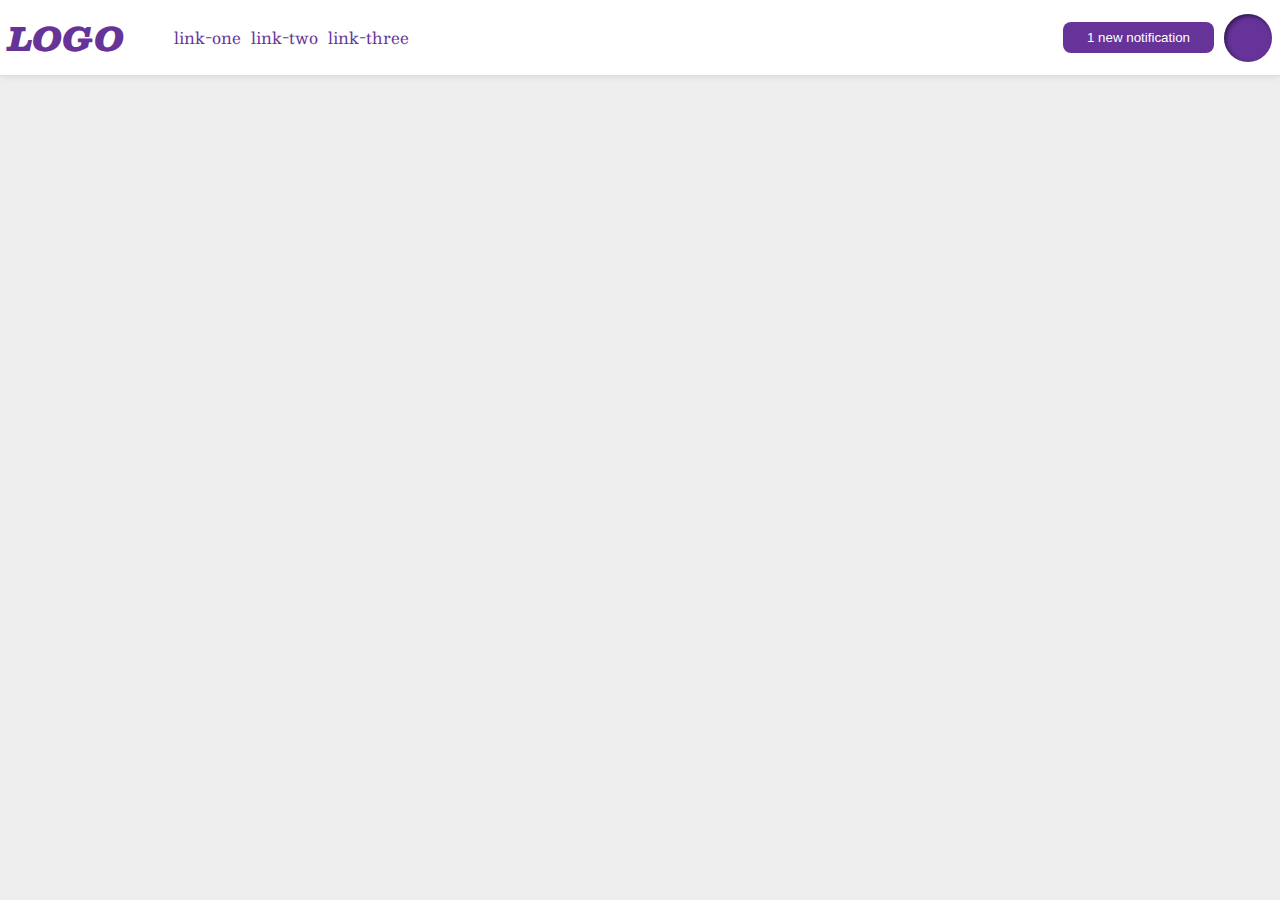
<file: flex/03-flex-header-2/index.html>
<!DOCTYPE html>
<html lang="en">
  <head>
    <meta charset="UTF-8" />
    <meta http-equiv="X-UA-Compatible" content="IE=edge" />
    <meta name="viewport" content="width=device-width, initial-scale=1.0" />
    <title>Flex Header 2</title>
    <link rel="stylesheet" href="style.css" />
  </head>
  <body>
    <div class="header">
      <div class="logo-links-container">
        <div class="logo">LOGO</div>
        <ul class="links">
          <li><a href="google.com">link-one</a></li>
          <li><a href="google.com">link-two</a></li>
          <li><a href="google.com">link-three</a></li>
        </ul>
      </div>
      <div class="notification-container">
        <button class="notifications">1 new notification</button>

        <div class="profile-image"></div>
      </div>
    </div>
  </body>
</html>
</file>
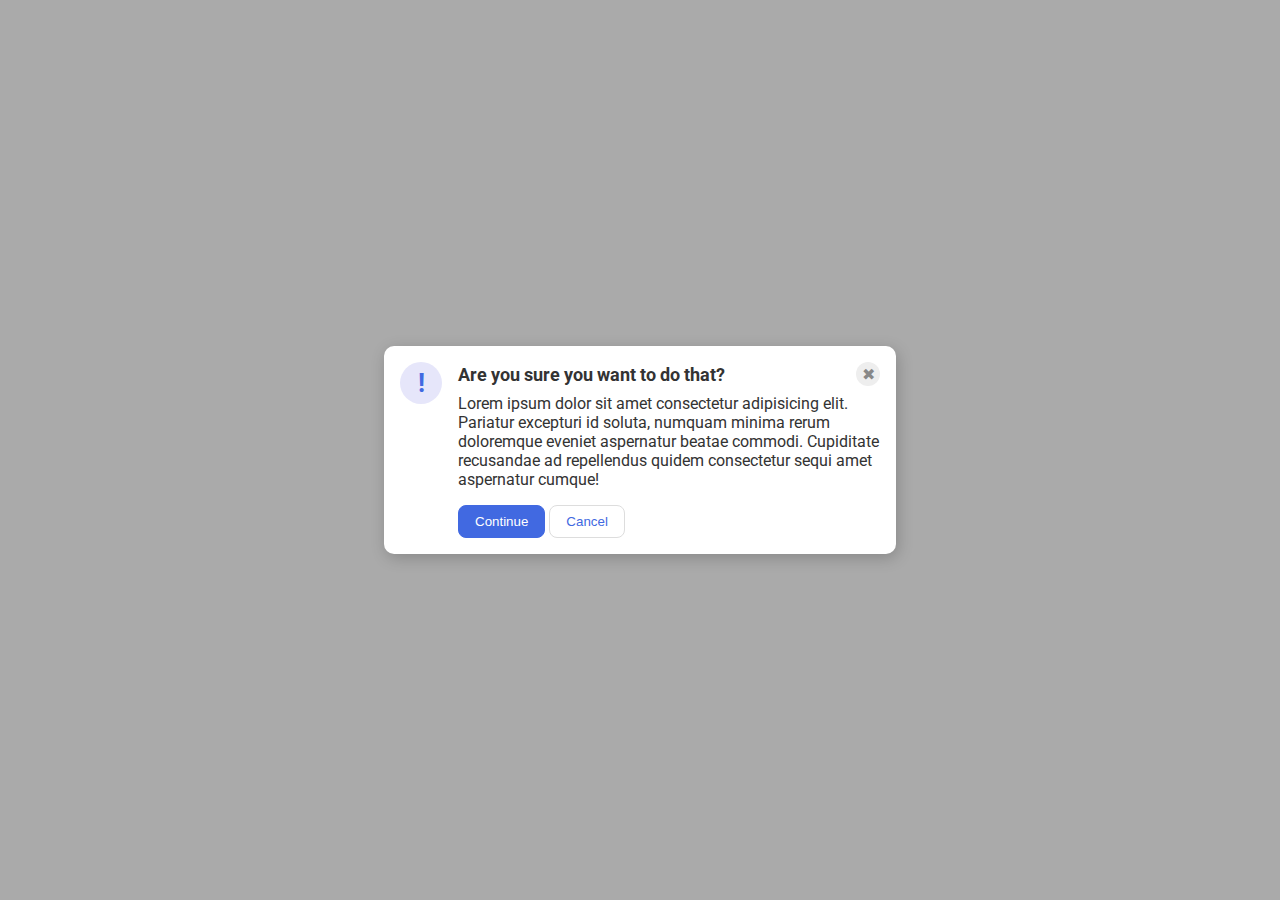
<file: flex/05-flex-modal/index.html>
<!DOCTYPE html>
<html lang="en">
  <head>
    <meta charset="UTF-8" />
    <meta http-equiv="X-UA-Compatible" content="IE=edge" />
    <meta name="viewport" content="width=device-width, initial-scale=1.0" />
    <link rel="stylesheet" href="style.css" />
    <title>Modal</title>
  </head>
  <body>
    <div class="modal">
      <div class="icon">!</div>
      <div class="container">
        <div class="header">
          Are you sure you want to do that?
          <div class="close-button">✖</div>
        </div>
        <div class="text">
          Lorem ipsum dolor sit amet consectetur adipisicing elit. Pariatur
          excepturi id soluta, numquam minima rerum doloremque eveniet
          aspernatur beatae commodi. Cupiditate recusandae ad repellendus quidem
          consectetur sequi amet aspernatur cumque!
        </div>
        <button class="continue">Continue</button>
        <button class="cancel">Cancel</button>
      </div>
    </div>
  </body>
</html>
</file>
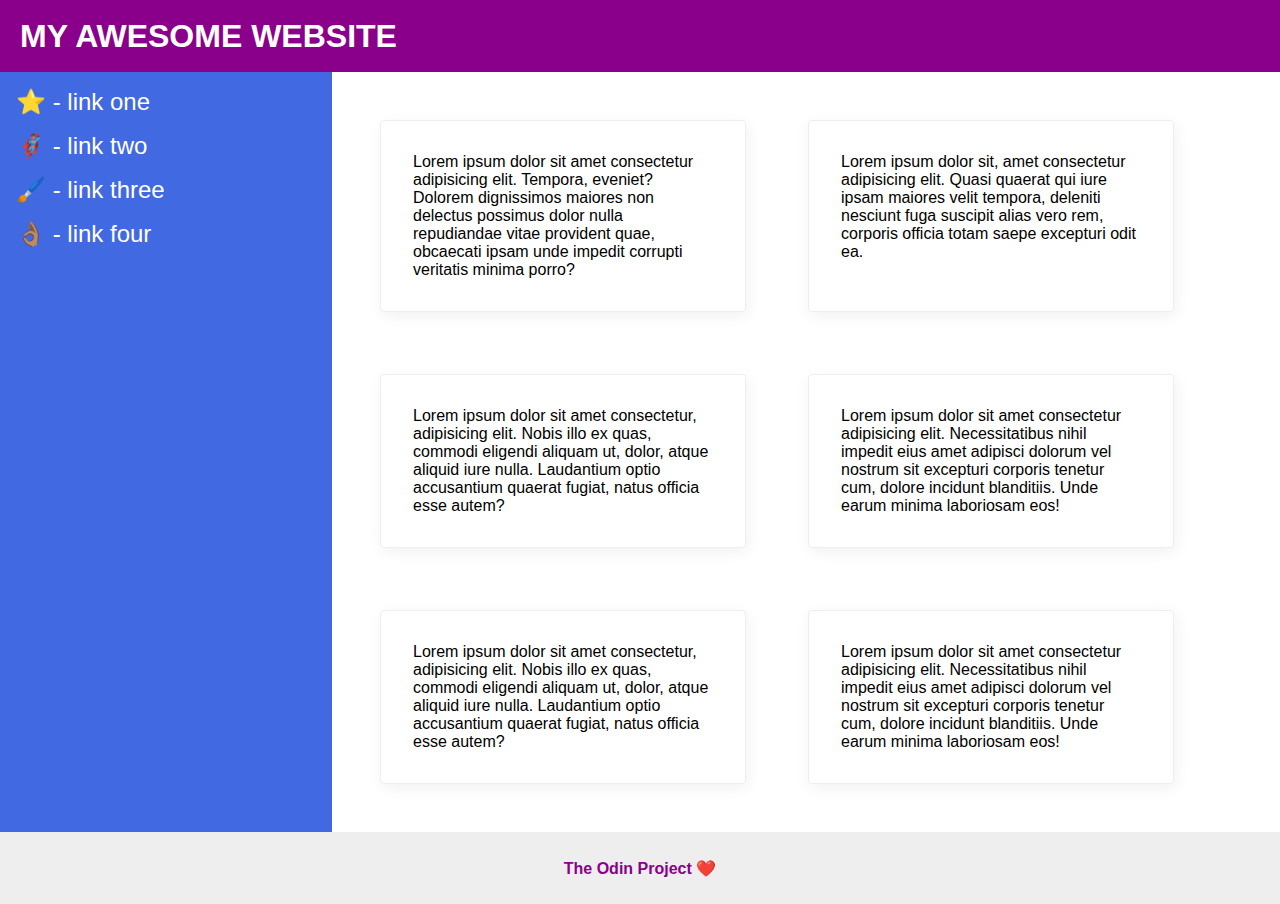
<file: flex/07-flex-layout-2/index.html>
<!DOCTYPE html>
<html lang="en">
  <head>
    <meta charset="UTF-8" />
    <meta http-equiv="X-UA-Compatible" content="IE=edge" />
    <meta name="viewport" content="width=device-width, initial-scale=1.0" />
    <title>The Holy Grail</title>
    <link rel="stylesheet" href="style.css" />
  </head>
  <body>
    <div class="header">MY AWESOME WEBSITE</div>
    <div class="container">
      <div class="sidebar">
        <ul>
          <li><a href="#">⭐ - link one</a></li>
          <li><a href="#">🦸🏽‍♂️ - link two</a></li>
          <li><a href="#">🖌️ - link three</a></li>
          <li><a href="#">👌🏽 - link four</a></li>
        </ul>
      </div>
      <div class="card-container">
        <div class="card">
          Lorem ipsum dolor sit amet consectetur adipisicing elit. Tempora,
          eveniet? Dolorem dignissimos maiores non delectus possimus dolor nulla
          repudiandae vitae provident quae, obcaecati ipsam unde impedit
          corrupti veritatis minima porro?
        </div>
        <div class="card">
          Lorem ipsum dolor sit, amet consectetur adipisicing elit. Quasi
          quaerat qui iure ipsam maiores velit tempora, deleniti nesciunt fuga
          suscipit alias vero rem, corporis officia totam saepe excepturi odit
          ea.
        </div>
        <div class="card">
          Lorem ipsum dolor sit amet consectetur, adipisicing elit. Nobis illo
          ex quas, commodi eligendi aliquam ut, dolor, atque aliquid iure nulla.
          Laudantium optio accusantium quaerat fugiat, natus officia esse autem?
        </div>
        <div class="card">
          Lorem ipsum dolor sit amet consectetur adipisicing elit.
          Necessitatibus nihil impedit eius amet adipisci dolorum vel nostrum
          sit excepturi corporis tenetur cum, dolore incidunt blanditiis. Unde
          earum minima laboriosam eos!
        </div>
        <div class="card">
          Lorem ipsum dolor sit amet consectetur, adipisicing elit. Nobis illo
          ex quas, commodi eligendi aliquam ut, dolor, atque aliquid iure nulla.
          Laudantium optio accusantium quaerat fugiat, natus officia esse autem?
        </div>
        <div class="card">
          Lorem ipsum dolor sit amet consectetur adipisicing elit.
          Necessitatibus nihil impedit eius amet adipisci dolorum vel nostrum
          sit excepturi corporis tenetur cum, dolore incidunt blanditiis. Unde
          earum minima laboriosam eos!
        </div>
      </div>
    </div>
    <div class="footer">The Odin Project ❤️</div>
  </body>
</html>
</file>
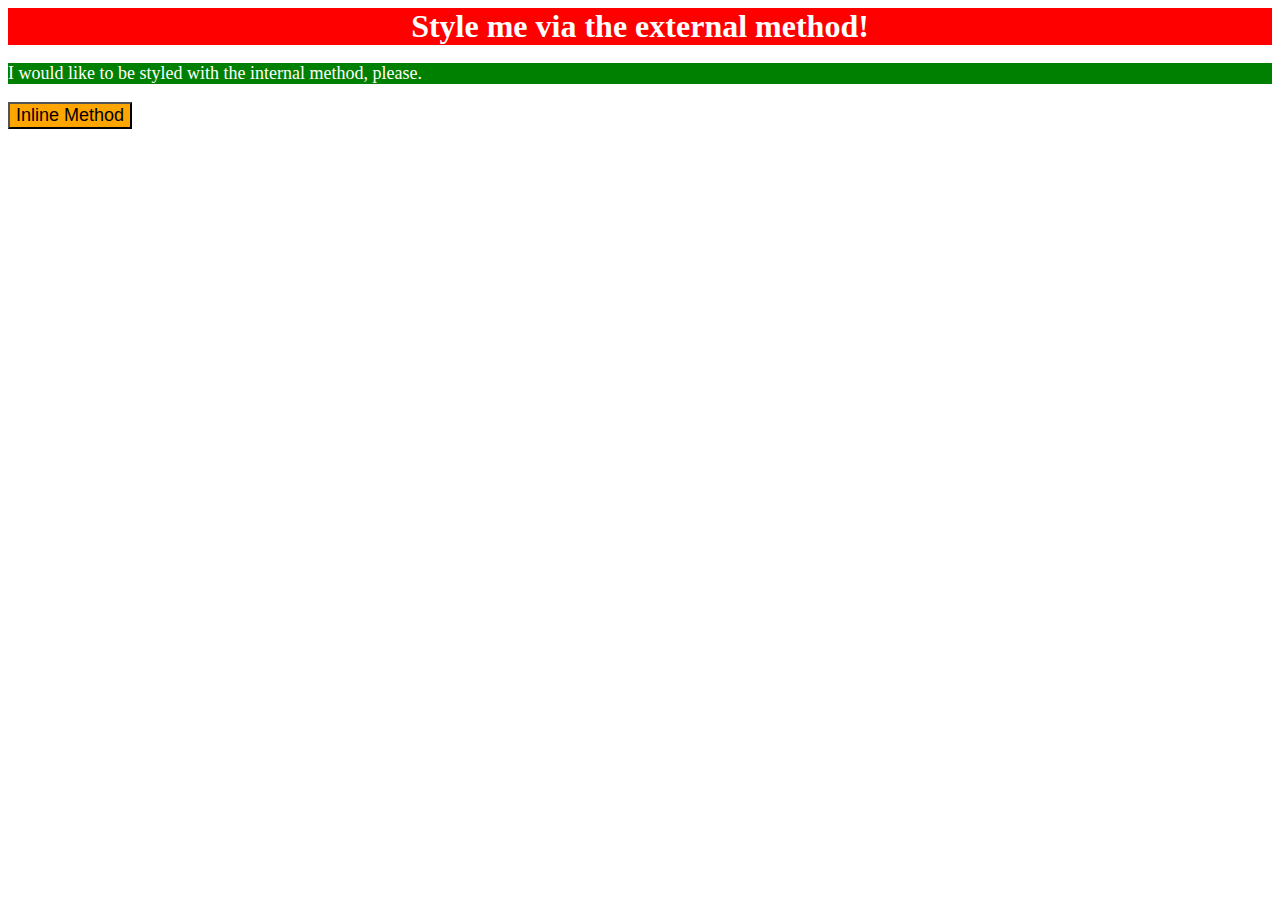
<file: foundations/01-css-methods/index.html>
<!DOCTYPE html>
<html lang="en">
  <head>
    <meta charset="UTF-8" />
    <meta http-equiv="X-UA-Compatible" content="IE=edge" />
    <meta name="viewport" content="width=device-width, initial-scale=1.0" />
    <link rel="stylesheet" href="/foundations/01-css-methods/styles.css" />
    <title>Methods for Adding CSS</title>
    <style>
      p {
        background-color: green;
        color: white;
        font-size: 18px;
      }
    </style>
  </head>
  <body>
    <div>Style me via the external method!</div>
    <p>I would like to be styled with the internal method, please.</p>
    <button style="background-color: orange; font-size: 18px">
      Inline Method
    </button>
  </body>
</html>
</file>
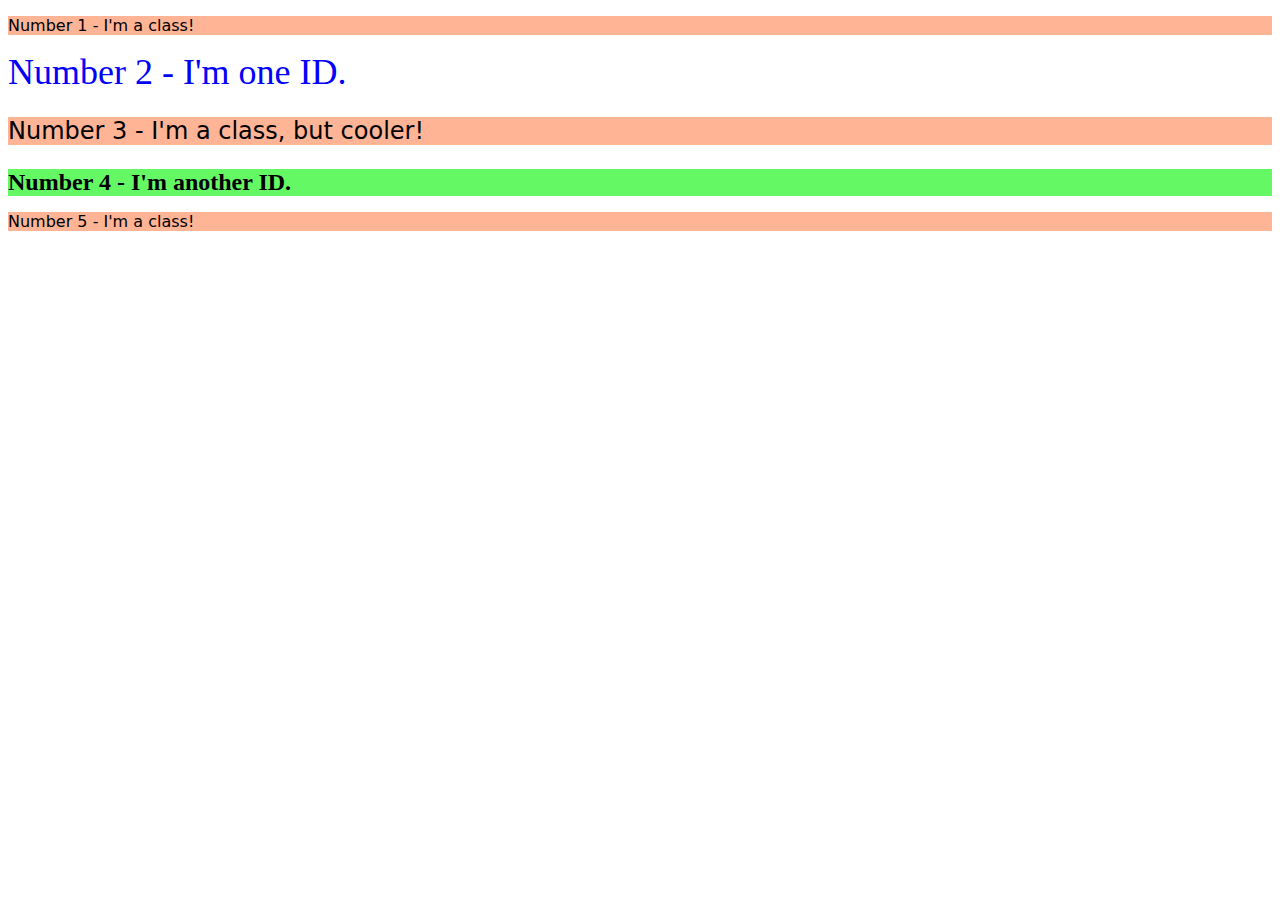
<file: foundations/02-class-id-selectors/index.html>
<!DOCTYPE html>
<html lang="en">
  <head>
    <meta charset="UTF-8" />
    <meta http-equiv="X-UA-Compatible" content="IE=edge" />
    <meta name="viewport" content="width=device-width, initial-scale=1.0" />
    <title>Class and ID Selectors</title>
    <link rel="stylesheet" href="style.css" />
  </head>
  <body>
    <p class="odd">Number 1 - I'm a class!</p>
    <div id="two">Number 2 - I'm one ID.</div>
    <p class="odd oddly-cool">Number 3 - I'm a class, but cooler!</p>
    <div id="four">Number 4 - I'm another ID.</div>
    <p class="odd">Number 5 - I'm a class!</p>
  </body>
</html>
</file>
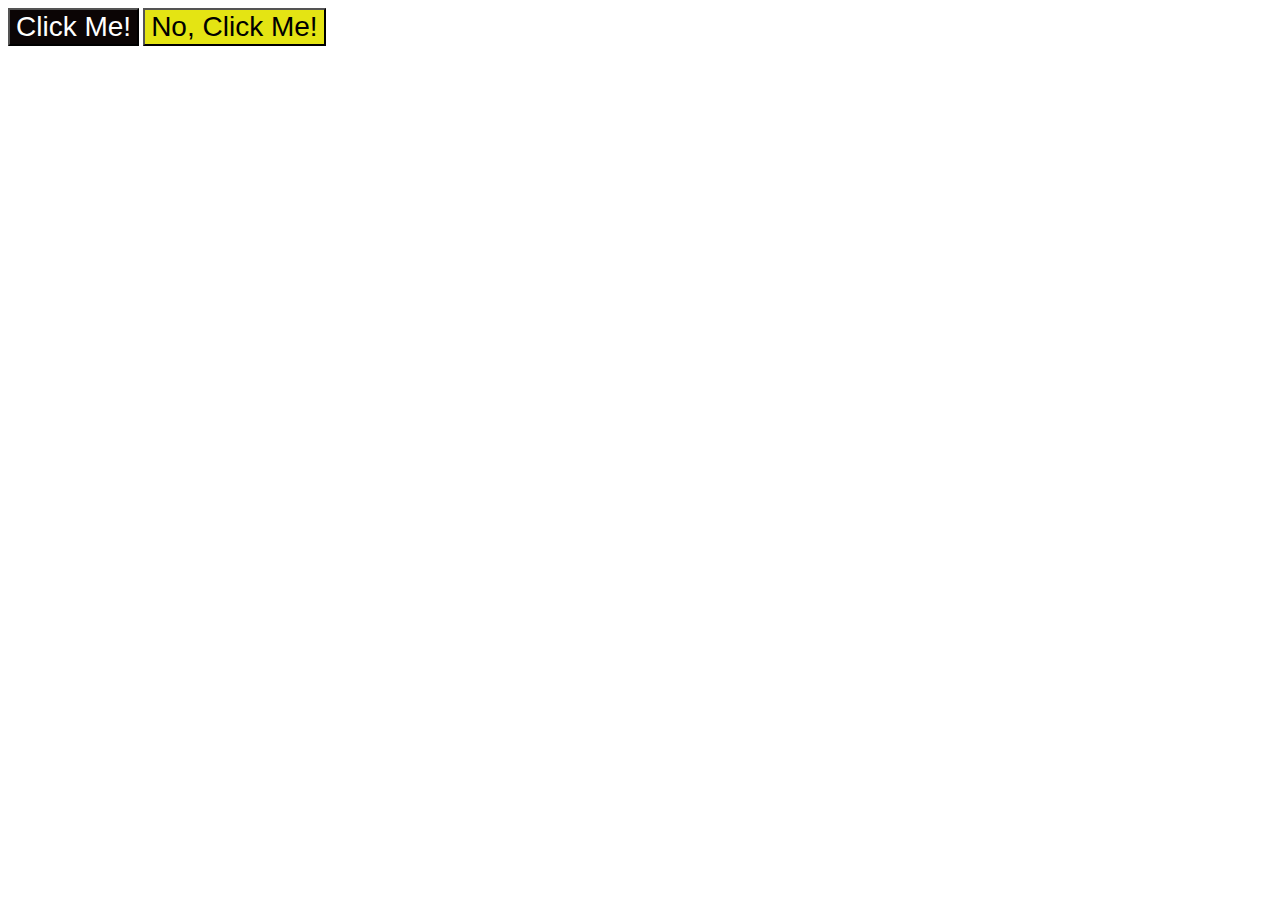
<file: foundations/03-grouping-selectors/index.html>
<!DOCTYPE html>
<html lang="en">
  <head>
    <meta charset="UTF-8" />
    <meta http-equiv="X-UA-Compatible" content="IE=edge" />
    <meta name="viewport" content="width=device-width, initial-scale=1.0" />
    <title>Grouping Selectors</title>
    <link rel="stylesheet" href="style.css" />
  </head>
  <body>
    <button class="btn1">Click Me!</button>
    <button class="btn2">No, Click Me!</button>
  </body>
</html>
</file>
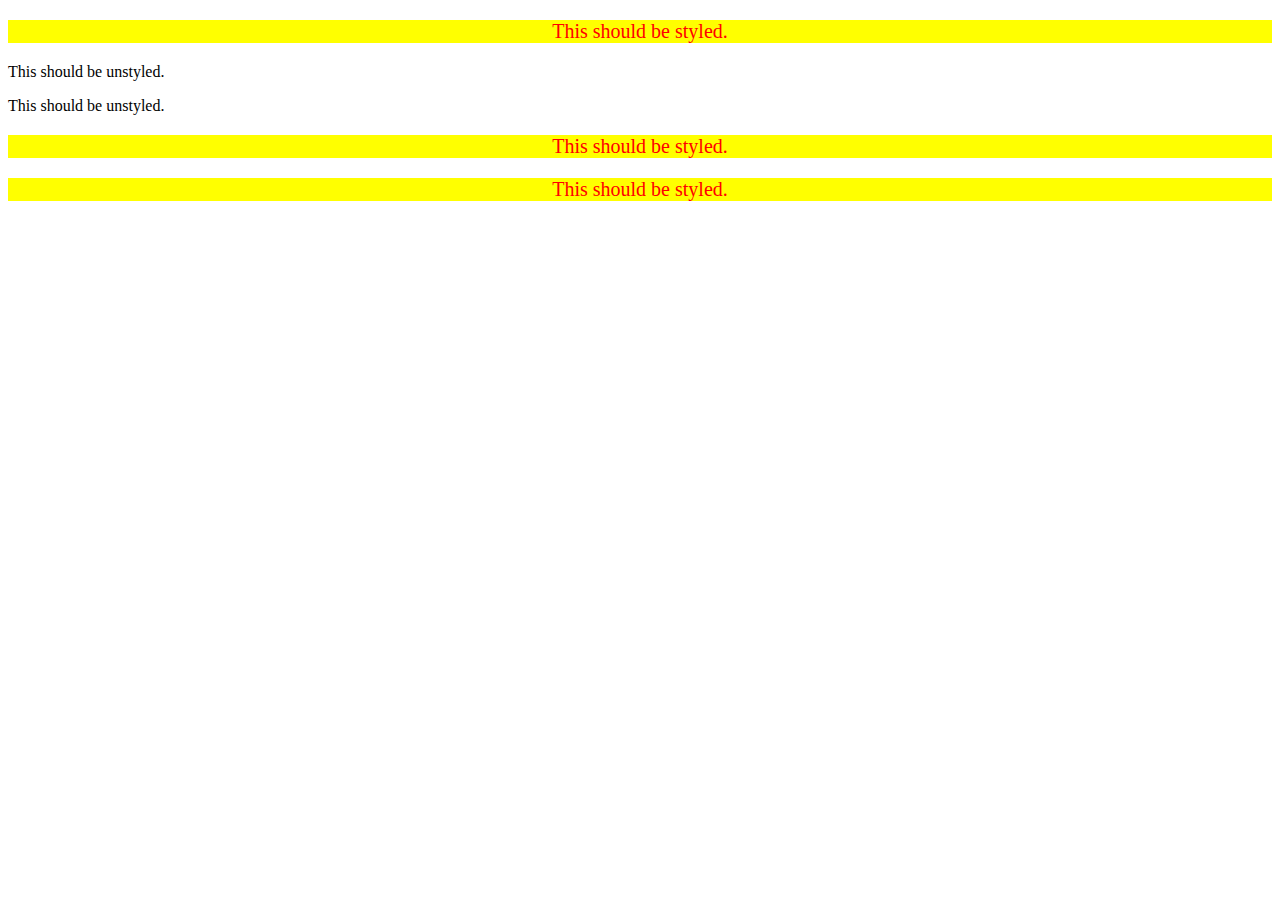
<file: foundations/05-descendant-combinator/index.html>
<!DOCTYPE html>
<html lang="en">
  <head>
    <meta charset="UTF-8" />
    <meta http-equiv="X-UA-Compatible" content="IE=edge" />
    <meta name="viewport" content="width=device-width, initial-scale=1.0" />
    <title>Descendant Combinator</title>
    <link rel="stylesheet" href="style.css" />
  </head>
  <body>
    <div class="container">
      <p class="text">This should be styled.</p>
    </div>
    <p class="text">This should be unstyled.</p>
    <p class="text">This should be unstyled.</p>
    <div class="container">
      <p class="text">This should be styled.</p>
      <p class="text">This should be styled.</p>
    </div>
  </body>
</html>
</file>
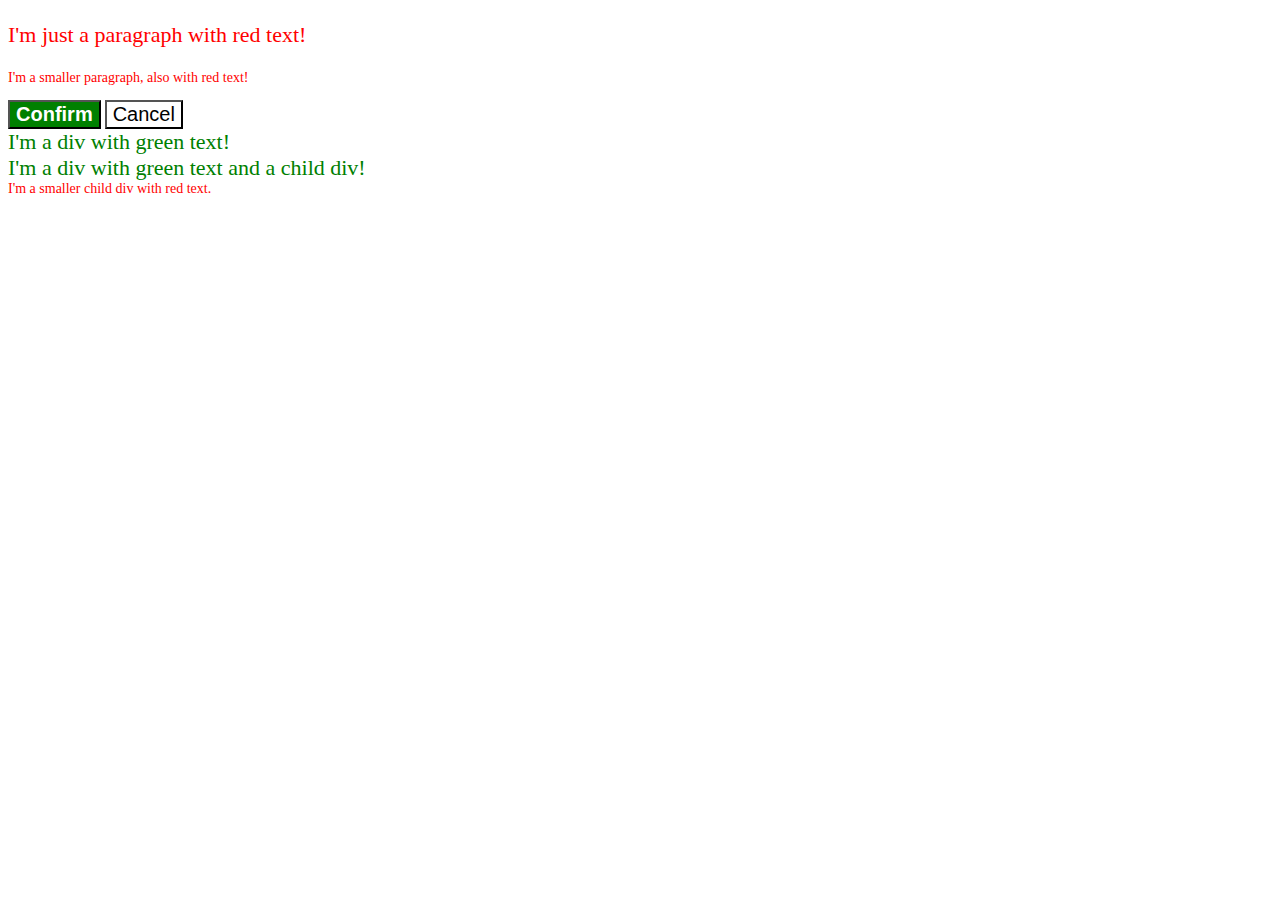
<file: foundations/06-cascade-fix/index.html>
<!DOCTYPE html>
<html lang="en">
  <head>
    <meta charset="UTF-8" />
    <meta http-equiv="X-UA-Compatible" content="IE=edge" />
    <meta name="viewport" content="width=device-width, initial-scale=1.0" />
    <title>Fix the Cascade</title>
    <link rel="stylesheet" href="style.css" />
  </head>
  <body>
    <p class="para">I'm just a paragraph with red text!</p>
    <p class="para small-para">I'm a smaller paragraph, also with red text!</p>

    <button id="confirm-button" class="button confirm">Confirm</button>
    <button id="cancel-button" class="button cancel">Cancel</button>

    <div class="text">I'm a div with green text!</div>
    <div class="text">
      I'm a div with green text and a child div!
      <div class="text child">I'm a smaller child div with red text.</div>
    </div>
  </body>
</html>
</file>
<file: flex/03-flex-header-2/style.css>
/* this is some magical font-importing.  
you'll learn about it later. */
@import url('https://fonts.googleapis.com/css2?family=Besley:ital,wght@0,400;1,900&display=swap');

body {
  margin: 0;
  background: #eee;
  font-family: Besley, serif;
}

.header {
  display: flex;
  justify-content: space-between;
  background: white;
  border-bottom: 1px solid #ddd;
  box-shadow: 0 0 8px rgba(0,0,0,.1);
  padding: 8px;
}

.profile-image {
  background: rebeccapurple;
  box-shadow: inset 2px 2px 4px rgba(0,0,0,.5);
  border-radius: 50%;
  width: 48px;
  height:  48px;
}

.logo {
  color: rebeccapurple;
  font-size: 32px;
  font-weight: 900;
  font-style: italic;
  display: flex;
  align-items: flex-start;
}

.logo-links-container, .notification-container {
  display: flex;
  align-items: center;
  gap: 10px;
}

button {
  border: none;
  border-radius: 8px;
  background: rebeccapurple;
  color: white;
  padding: 8px 24px;
}

a {
  /* this removes the line under our links */
  text-decoration: none;
  color: rebeccapurple;
  display: flex;
}

ul {
  display: flex;
  align-items: center;
  list-style-type: none;
  gap: 10px;
}
</file>
<file: flex/05-flex-modal/style.css>
@import url('https://fonts.googleapis.com/css2?family=Roboto:wght@400;700&display=swap');

html, body {
  height: 100%;
}

body {
  font-family: Roboto, sans-serif;
  margin: 0;
  background: #aaa;
  color: #333;
  /* I'll give you this one for free lol */
  display: flex;
  align-items: center;
  justify-content: center;
}

.modal {
  background: white;
  width: 480px;
  border-radius: 10px;
  box-shadow: 2px 4px 16px rgba(0,0,0,.2);
  display: flex;
  gap: 16px;
  padding: 16px;
}

.header {
  display: flex;
  align-items: center;
  justify-content: space-between;
  font-size: 18px;
  font-weight: bold;
  margin-bottom: 8px;
}

.icon {
  color: royalblue;
  font-size: 26px;
  font-weight: 700;
  background: lavender;
  width: 42px;
  height: 42px;
  border-radius: 50%;
  display: flex;
  align-items: center;
  justify-content: center;
  flex-shrink: 0;
}

.close-button {
  background: #eee;
  border-radius: 50%;
  color: #888;
  font-weight: 400;
  font-size: 16px;
  height: 24px;
  width: 24px;
  display: flex;
  align-items: center;
  justify-content: center;
}

.text {
  margin-bottom: 16px;
}

button {
  padding: 8px 16px;
  border-radius: 8px;
}

button.continue {
  background: royalblue;
  border: 1px solid royalblue;
  color: white;
}

button.cancel {
  background: white;
  border: 1px solid #ddd;
  color: royalblue;
}
</file>
<file: flex/07-flex-layout-2/style.css>
body {
  font-family: -apple-system, BlinkMacSystemFont, 'Segoe UI', Roboto, Oxygen, Ubuntu, Cantarell, 'Open Sans', 'Helvetica Neue', sans-serif;
  margin: 0;
  min-height: 100vh;
  display: flex;
  flex-direction: column;
  flex: 1;
}

.header {
  height: 72px;
  background: darkmagenta;
  color: white;
  font-size: 32px;
  font-weight: 900;
  display: flex;
  align-items: center;
  padding-left: 20px;
}

.footer {
  height: 72px;
  background: #eee;
  color: darkmagenta;
  display: flex;
  justify-content: center;
  align-items: center;
  font-weight: 600;
}

.container {
  display: flex;
  flex: 1;
}

.card-container {
  display: flex;
  flex-direction: row;
  flex-wrap: wrap;
  justify-content: flex-start;
  padding: 32px;
  gap: 30px;
}

.sidebar {
  width: 300px;
  background: royalblue;
  flex-shrink: 0;
  padding: 16px;
}

.card {
  border: 1px solid #eee;
  box-shadow: 2px 4px 16px rgba(0,0,0,.06);
  border-radius: 4px;
  display: flex;
  justify-content: center;
  padding: 32px;
  width: 300px;
  margin: 16px;
}

ul {
  list-style: none;
  margin: 0;
  padding: 0;
}

li {
  margin-bottom: 16px;
  }

a {
  text-decoration: none;
  color: white;
  font-size: 24px;
}
</file>
<file: foundations/01-css-methods/styles.css>
div {
  background-color: red;
  color: white;
  font-size: 32px;
  text-align: center;
  font-weight: bold;
}
</file>
<file: foundations/02-class-id-selectors/style.css>
.odd {
  background-color: rgb(255, 180, 150);
  font-family: Verdana, 'DejaVu Sans', sans-serif;
}

#two {
  color: rgb(0, 0, 249);
  font-size: 36px;
}

.oddly-cool {
  font-size: 24px;
}

#four {
  background-color: rgb(100, 248, 100);
  font-size: 24px;
  font-weight: bold;
}
</file>
<file: foundations/03-grouping-selectors/style.css>
.btn1,
.btn2 {
  font-size: 28px;
  font-family: 'Helvetica', 'Times New Roman', sans-serif;
}

.btn1 {
  background-color: hsl(0, 38%, 3%);
  color: #ffffff;
}

.btn2 {
  background-color: rgb(228, 228, 19);
}
</file>
<file: foundations/05-descendant-combinator/style.css>
div p {
  background-color: yellow;
  color: red;
  font-size: 20px;
  text-align: center;
}
</file>
<file: foundations/06-cascade-fix/style.css>
.para,
.small-para {
  color: hsl(0, 100%, 50%);
}

.para {
  font-size: 22px;
}

.small-para.para{
  font-size: 14px;
}

.button.confirm {
  background: green;
  color: white;
  font-weight: bold;
} 

.button {
  background-color: rgb(255, 255, 255);
  color: rgb(0, 0, 0);
  font-size: 20px;
}

.text.child {
  color: red;
  font-size: 14px;
}

div.text {
  color: green;
  font-size: 22px;
}
</file>
